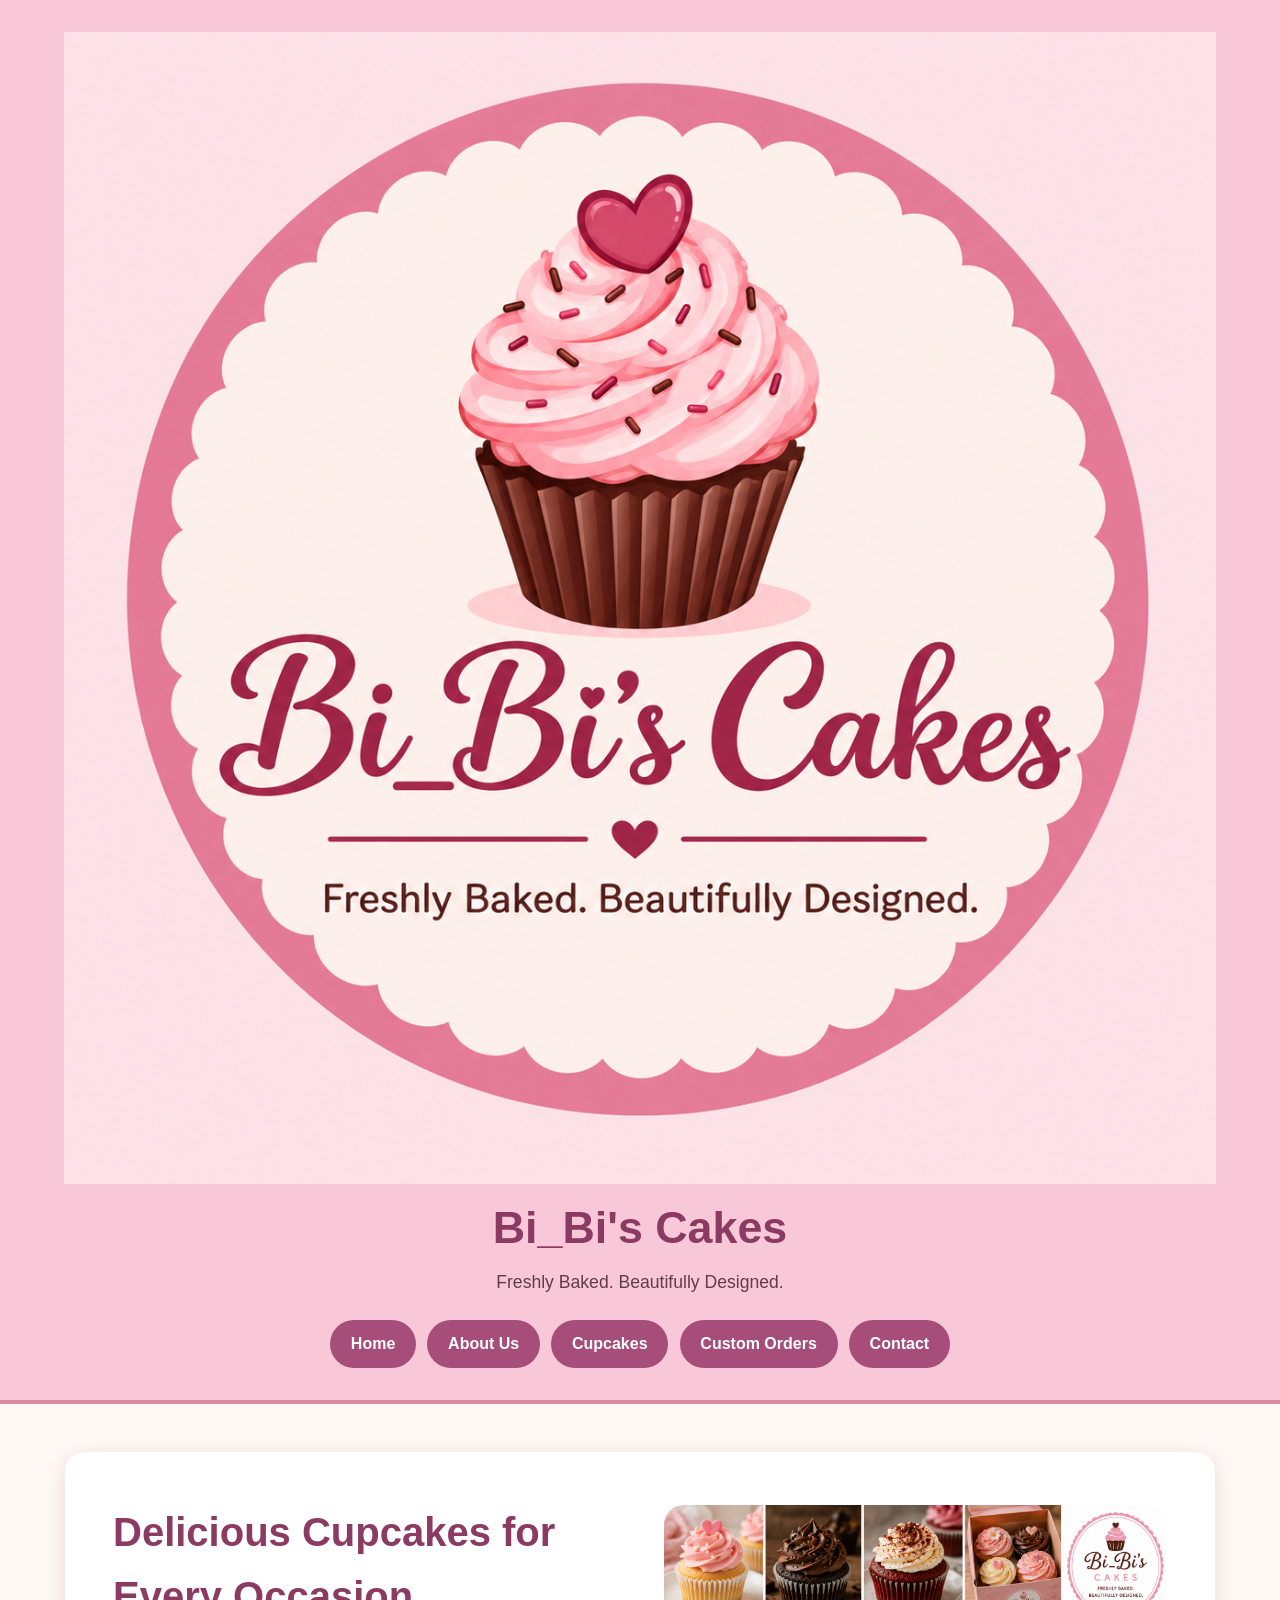
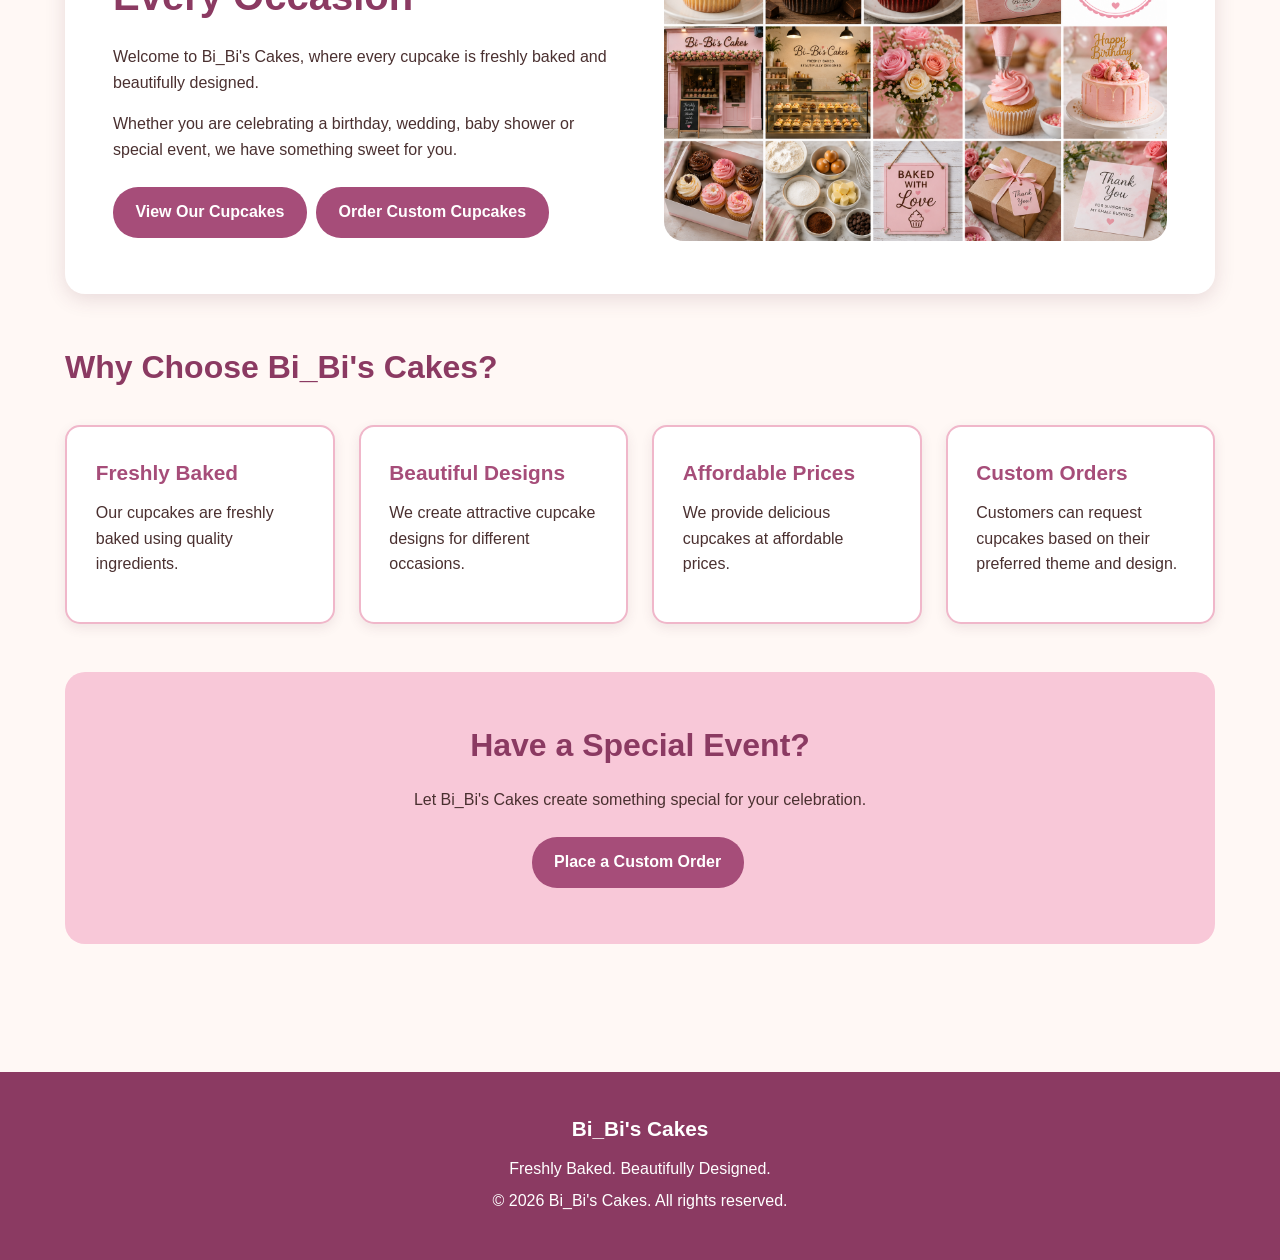
<file: Bi_Bis Cakes final/index.html>
<!DOCTYPE html>
<html lang="en">

<head>
    <meta charset="UTF-8">
    <meta name="viewport" content="width=device-width, initial-scale=1.0">

    <title>Bi_Bi's Cakes | Home</title>

    <link rel="stylesheet" href="style.css">
</head>

<body>

    <!-- HEADER -->

    <header>
                  
        <div class="logo-image">

                <img src="pictures/bib cakes logo.png"
                     alt="Beautiful cupcakes">

            </div>

        <div class="logo">
            <h1>Bi_Bi's Cakes</h1>
            <p>Freshly Baked. Beautifully Designed.</p>
        </div>

        <!-- NAVIGATION -->

        <nav>
            <a href="index.html">Home</a>
            <a href="about.html">About Us</a>
            <a href="cupcakes.html">Cupcakes</a>
            <a href="custom.html">Custom Orders</a>
            <a href="contact.html">Contact</a>
        </nav>

    </header>


    <!-- MAIN CONTENT -->

    <main>

        <!-- HERO SECTION -->

        <section class="hero">

            <div class="hero-text">

                <h2>Delicious Cupcakes for Every Occasion</h2>

                <p>
                    Welcome to Bi_Bi's Cakes, where every cupcake
                    is freshly baked and beautifully designed.
                </p>

                <p>
                    Whether you are celebrating a birthday,
                    wedding, baby shower or special event,
                    we have something sweet for you.
                </p>

                <a class="button" href="cupcakes.html">
                    View Our Cupcakes
                </a>

                <a class="button" href="custom.html">
                    Order Custom Cupcakes
                </a>

            </div>

            <div class="hero-image">

                <img src="pictures/bibi cakes.png"
                     alt="Beautiful cupcakes">

            </div>

        </section>


        <!-- WHY CHOOSE US -->

        <section class="content-section">

            <h2>Why Choose Bi_Bi's Cakes?</h2>

            <div class="card-container">

                <div class="card">

                    <h3>Freshly Baked</h3>

                    <p>
                        Our cupcakes are freshly baked using
                        quality ingredients.
                    </p>

                </div>


                <div class="card">

                    <h3>Beautiful Designs</h3>

                    <p>
                        We create attractive cupcake designs
                        for different occasions.
                    </p>

                </div>


                <div class="card">

                    <h3>Affordable Prices</h3>

                    <p>
                        We provide delicious cupcakes at
                        affordable prices.
                    </p>

                </div>


                <div class="card">

                    <h3>Custom Orders</h3>

                    <p>
                        Customers can request cupcakes based
                        on their preferred theme and design.
                    </p>

                </div>

            </div>

        </section>


        <!-- CALL TO ACTION -->

        <section class="call-to-action">

            <h2>Have a Special Event?</h2>

            <p>
                Let Bi_Bi's Cakes create something special
                for your celebration.
            </p>

            <a class="button" href="custom.html">
                Place a Custom Order
            </a>

        </section>

    </main>


    <!-- FOOTER -->

    <footer>

        <h3>Bi_Bi's Cakes</h3>

        <p>Freshly Baked. Beautifully Designed.</p>

        <p>
            &copy; 2026 Bi_Bi's Cakes. All rights reserved.
        </p>

    </footer>

    <script src="script.js"></script>
</body>

</html>
</file>
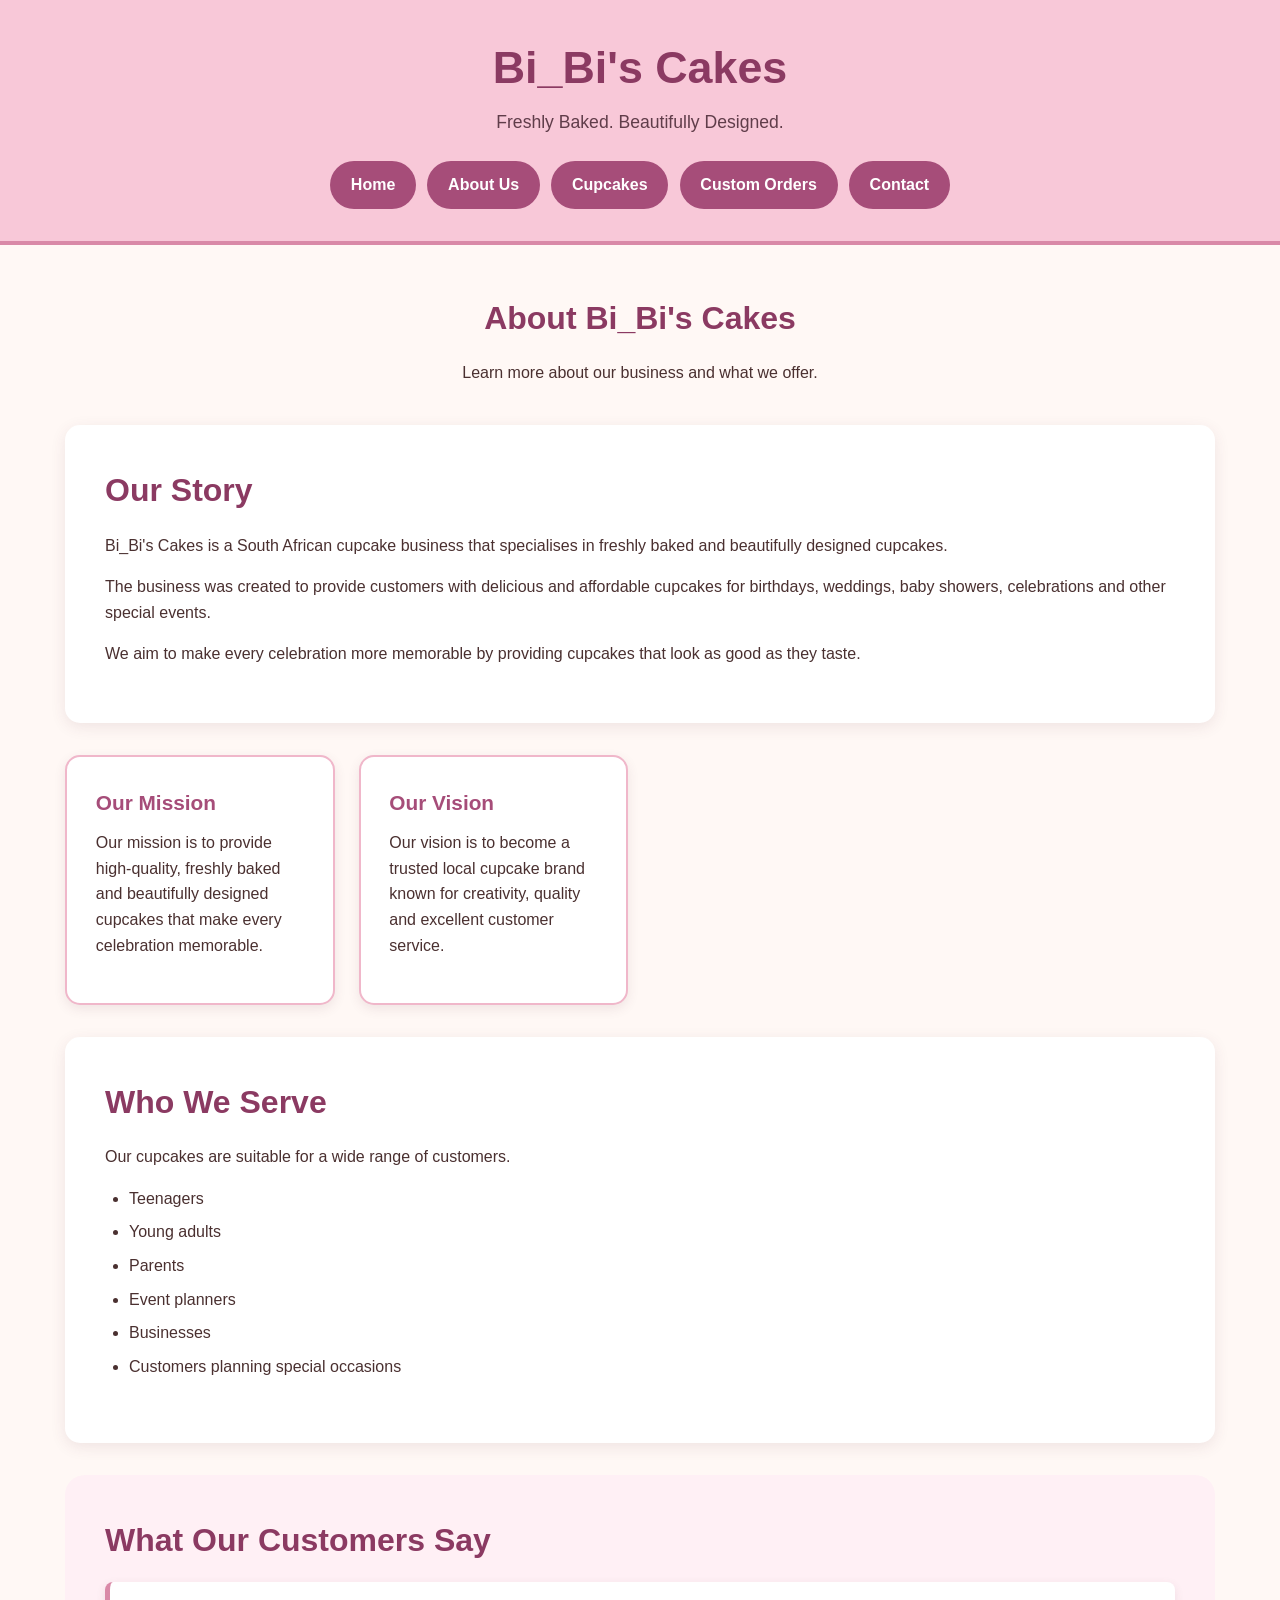
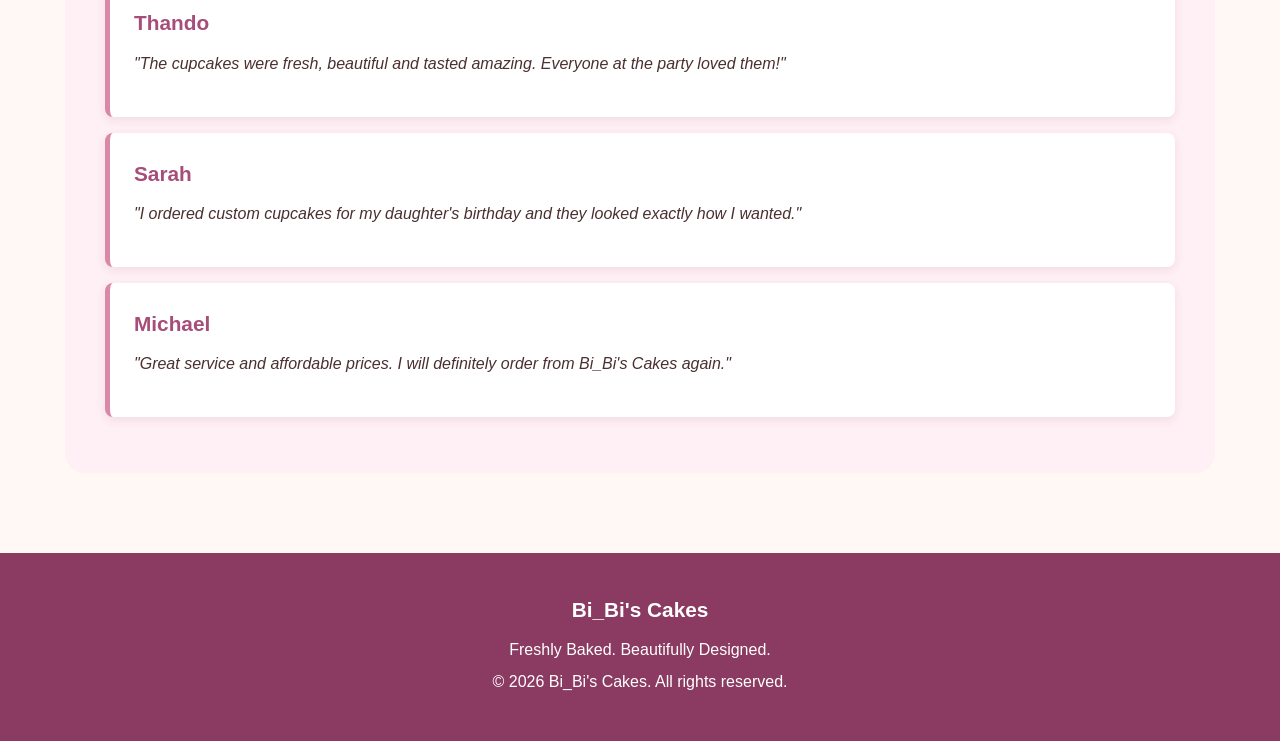
<file: Bi_Bis Cakes final/about.html>
<!DOCTYPE html>
<html lang="en">

<head>

    <meta charset="UTF-8">
    <meta name="viewport" content="width=device-width, initial-scale=1.0">

    <title>Bi_Bi's Cakes | About Us</title>

    <link rel="stylesheet" href="style.css">

</head>

<body>

    <!-- HEADER -->

    <header>

        <div class="logo">

            <h1>Bi_Bi's Cakes</h1>

            <p>Freshly Baked. Beautifully Designed.</p>

        </div>


        <!-- NAVIGATION -->

        <nav>

            <a href="index.html">Home</a>

            <a href="about.html">About Us</a>

            <a href="cupcakes.html">Cupcakes</a>

            <a href="custom.html">Custom Orders</a>

            <a href="contact.html">Contact</a>

        </nav>

    </header>


    <!-- MAIN CONTENT -->

    <main>

        <section class="page-heading">

            <h2>About Bi_Bi's Cakes</h2>

            <p>
                Learn more about our business and what we offer.
            </p>

        </section>


        <!-- BUSINESS HISTORY -->

        <section class="about-section">

            <h2>Our Story</h2>

            <p>
                Bi_Bi's Cakes is a South African cupcake business
                that specialises in freshly baked and beautifully
                designed cupcakes.
            </p>

            <p>
                The business was created to provide customers with
                delicious and affordable cupcakes for birthdays,
                weddings, baby showers, celebrations and other
                special events.
            </p>

            <p>
                We aim to make every celebration more memorable
                by providing cupcakes that look as good as they
                taste.
            </p>

        </section>


        <!-- MISSION AND VISION -->

        <section class="card-container">

            <div class="card">

                <h3>Our Mission</h3>

                <p>
                    Our mission is to provide high-quality,
                    freshly baked and beautifully designed
                    cupcakes that make every celebration
                    memorable.
                </p>

            </div>


            <div class="card">

                <h3>Our Vision</h3>

                <p>
                    Our vision is to become a trusted local
                    cupcake brand known for creativity,
                    quality and excellent customer service.
                </p>

            </div>

        </section>


        <!-- TARGET AUDIENCE -->

        <section class="about-section">

            <h2>Who We Serve</h2>

            <p>
                Our cupcakes are suitable for a wide range
                of customers.
            </p>

            <ul>

                <li>Teenagers</li>

                <li>Young adults</li>

                <li>Parents</li>

                <li>Event planners</li>

                <li>Businesses</li>

                <li>Customers planning special occasions</li>

            </ul>

        </section>


        <!-- REVIEWS -->

        <section class="reviews">

            <h2>What Our Customers Say</h2>


            <div class="review-card">

                <h3>Thando</h3>

                <p>
                    "The cupcakes were fresh, beautiful and
                    tasted amazing. Everyone at the party
                    loved them!"
                </p>

            </div>


            <div class="review-card">

                <h3>Sarah</h3>

                <p>
                    "I ordered custom cupcakes for my daughter's
                    birthday and they looked exactly how I wanted."
                </p>

            </div>


            <div class="review-card">

                <h3>Michael</h3>

                <p>
                    "Great service and affordable prices.
                    I will definitely order from Bi_Bi's Cakes again."
                </p>

            </div>

        </section>

    </main>


    <!-- FOOTER -->

    <footer>

        <h3>Bi_Bi's Cakes</h3>

        <p>Freshly Baked. Beautifully Designed.</p>

        <p>
            &copy; 2026 Bi_Bi's Cakes. All rights reserved.
        </p>

    </footer>

    <script src="script.js"></script>
</body>

</html>
</file>
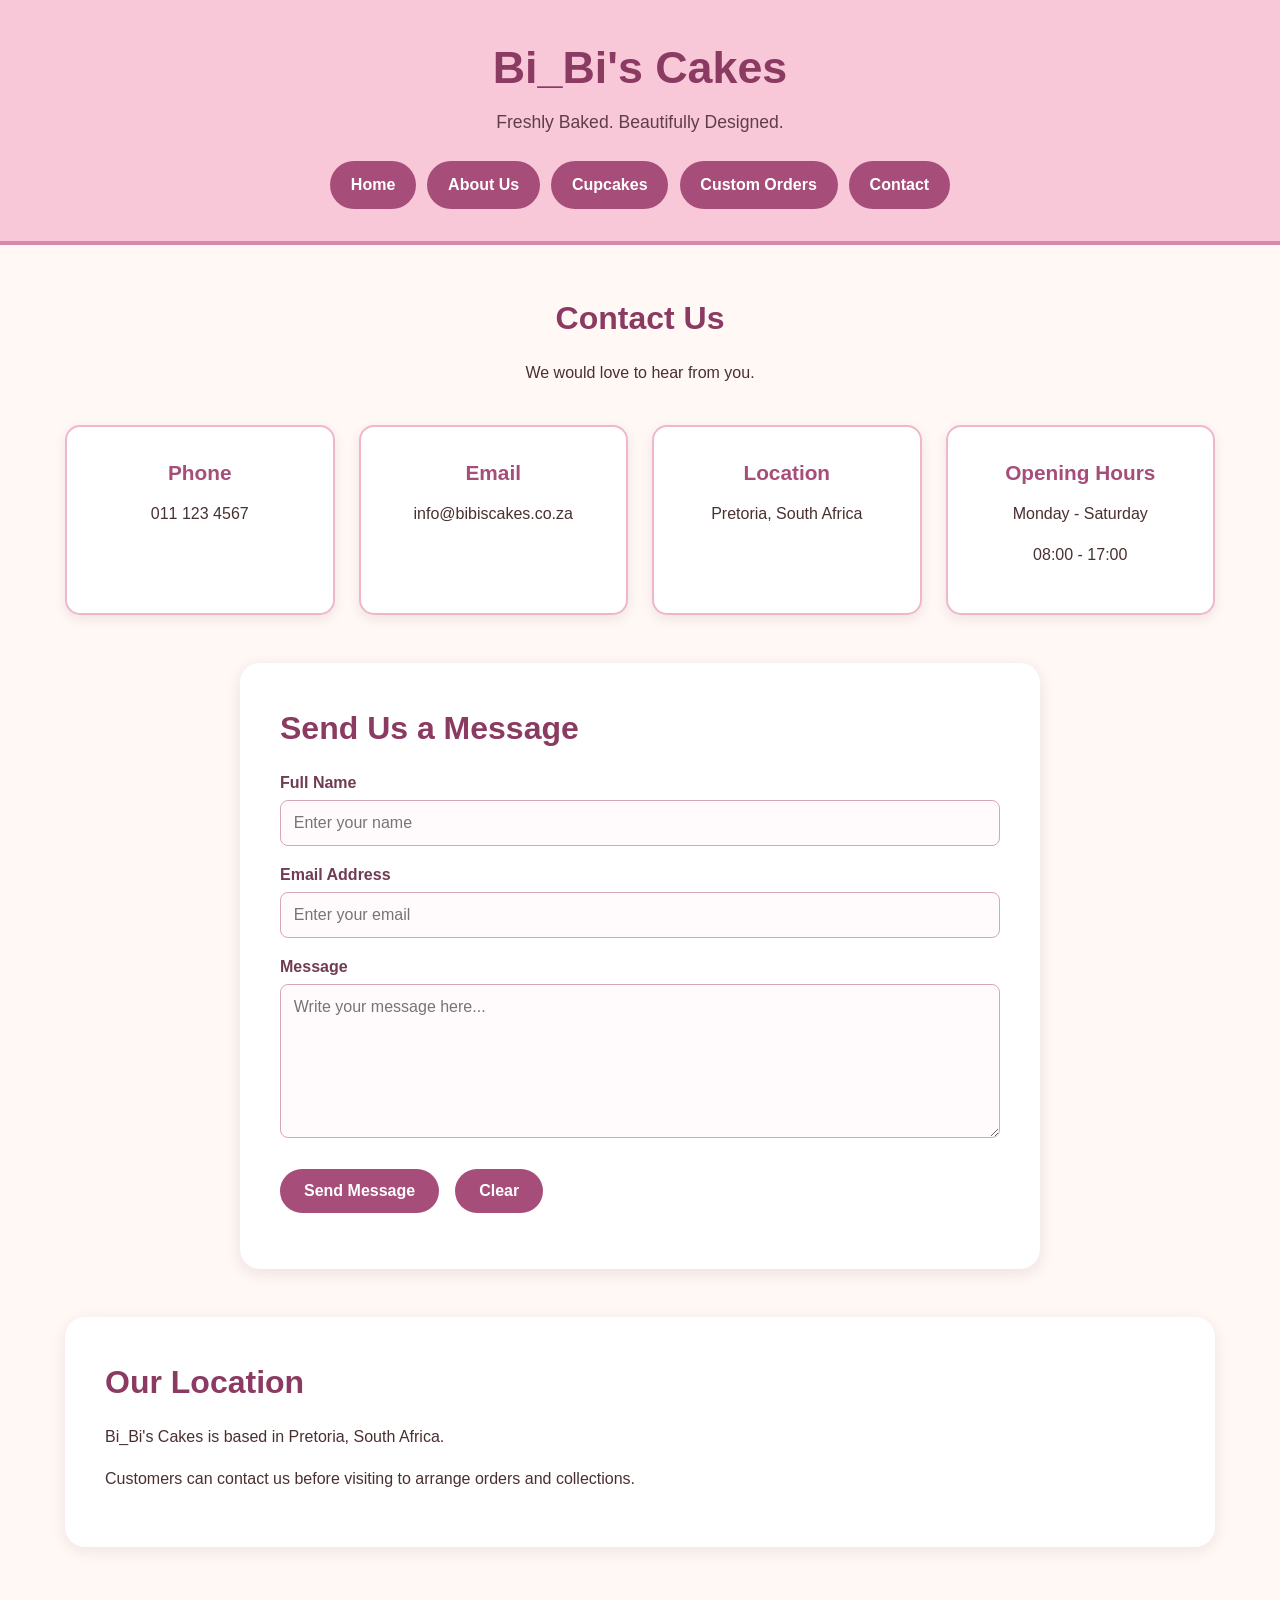
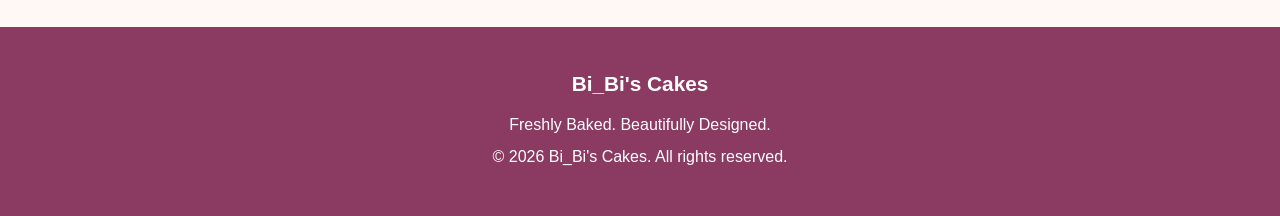
<file: Bi_Bis Cakes final/contact.html>
<!DOCTYPE html>
<html lang="en">

<head>

    <meta charset="UTF-8">
    <meta name="viewport" content="width=device-width, initial-scale=1.0">

    <title>Bi_Bi's Cakes | Contact</title>

    <link rel="stylesheet" href="style.css">

</head>

<body>

    <!-- HEADER -->

    <header>

        <div class="logo">

            <h1>Bi_Bi's Cakes</h1>

            <p>Freshly Baked. Beautifully Designed.</p>

        </div>


        <!-- NAVIGATION -->

        <nav>

            <a href="index.html">Home</a>

            <a href="about.html">About Us</a>

            <a href="cupcakes.html">Cupcakes</a>

            <a href="custom.html">Custom Orders</a>

            <a href="contact.html">Contact</a>

        </nav>

    </header>


    <!-- MAIN CONTENT -->

    <main>

        <section class="page-heading">

            <h2>Contact Us</h2>

            <p>
                We would love to hear from you.
            </p>

        </section>


        <!-- CONTACT INFORMATION -->

        <section class="contact-grid">


            <div class="contact-card">

                <h3>Phone</h3>

                <p>
                    011 123 4567
                </p>

            </div>


            <div class="contact-card">

                <h3>Email</h3>

                <p>
                    info@bibiscakes.co.za
                </p>

            </div>


            <div class="contact-card">

                <h3>Location</h3>

                <p>
                    Pretoria, South Africa
                </p>

            </div>


            <div class="contact-card">

                <h3>Opening Hours</h3>

                <p>
                    Monday - Saturday
                </p>

                <p>
                    08:00 - 17:00
                </p>

            </div>

        </section>


        <!-- CONTACT FORM -->

        <section class="form-section">

            <h2>Send Us a Message</h2>

            <form>


                <label for="contactName">
                    Full Name
                </label>

                <input type="text"
                       id="contactName"
                       name="contactName"
                       placeholder="Enter your name"
                       required>


                <label for="contactEmail">
                    Email Address
                </label>

                <input type="email"
                       id="contactEmail"
                       name="contactEmail"
                       placeholder="Enter your email"
                       required>


                <label for="message">
                    Message
                </label>

                <textarea id="message"
                          name="message"
                          rows="7"
                          placeholder="Write your message here..."
                          required></textarea>


                <div class="form-buttons">

                    <input type="submit"
                           value="Send Message">

                    <input type="reset"
                           value="Clear">

                </div>

            </form>

        </section>


        <!-- LOCATIONS -->

        <section class="locations">

            <h2>Our Location</h2>

            <p>
                Bi_Bi's Cakes is based in Pretoria,
                South Africa.
            </p>

            <p>
                Customers can contact us before visiting
                to arrange orders and collections.
            </p>

        </section>

    </main>


    <!-- FOOTER -->

    <footer>

        <h3>Bi_Bi's Cakes</h3>

        <p>Freshly Baked. Beautifully Designed.</p>

        <p>
            &copy; 2026 Bi_Bi's Cakes. All rights reserved.
        </p>

    </footer>

    <script src="script.js"></script>
</body>

</html>
</file>
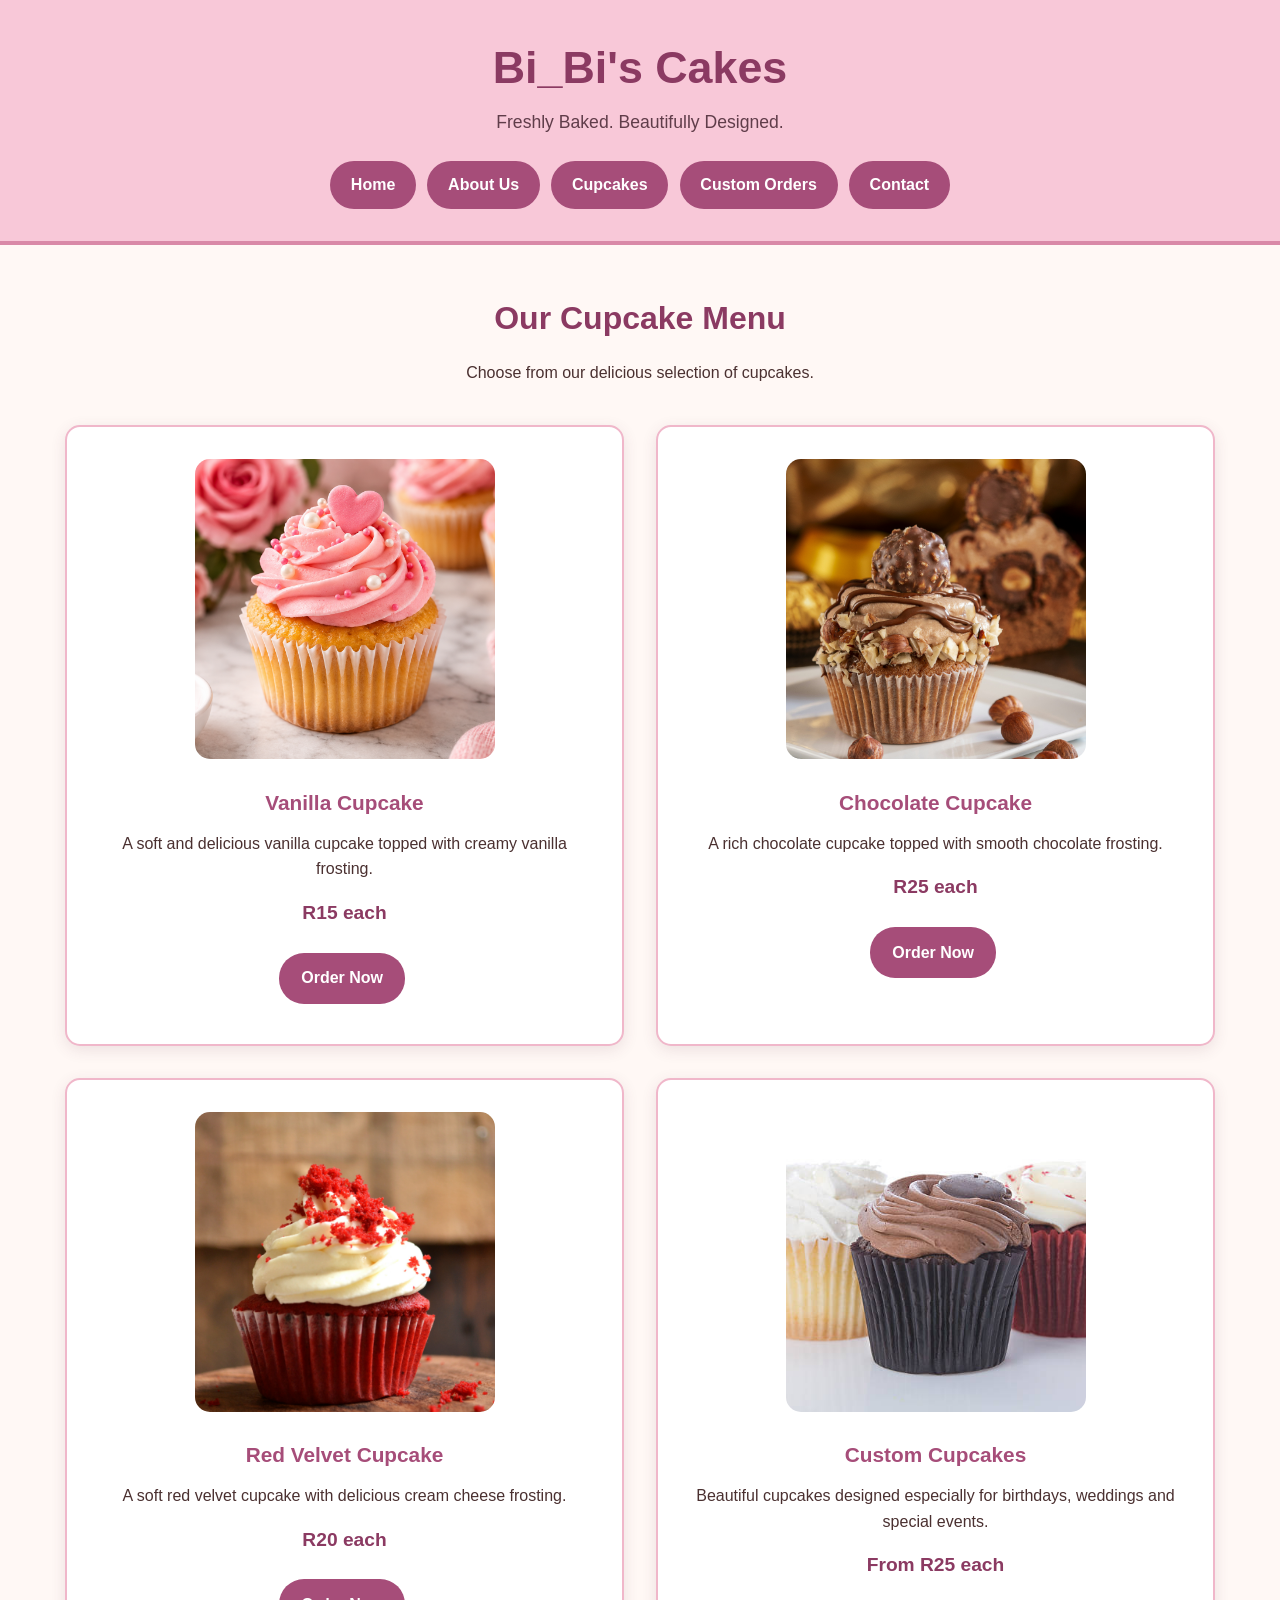
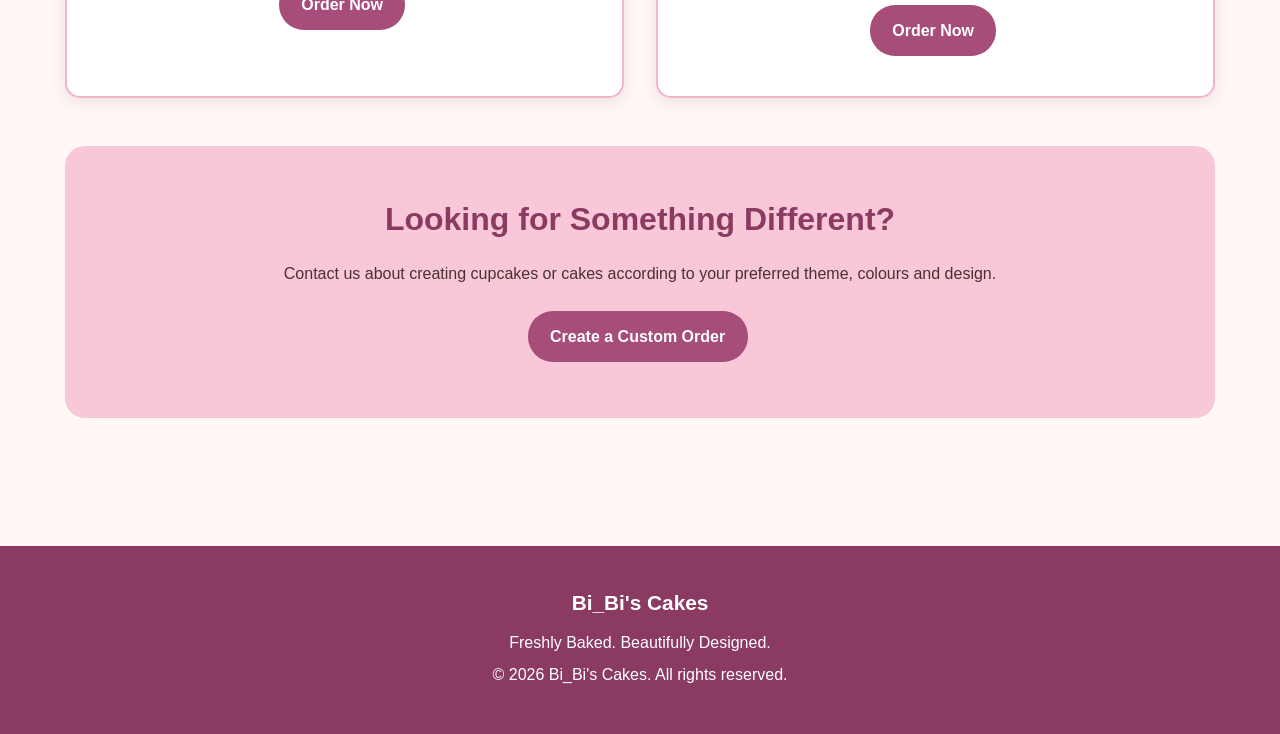
<file: Bi_Bis Cakes final/cupcakes.html>
<!DOCTYPE html>
<html lang="en">

<head>

    <meta charset="UTF-8">
    <meta name="viewport" content="width=device-width, initial-scale=1.0">

    <title>Bi_Bi's Cakes | Cupcakes</title>

    <link rel="stylesheet" href="style.css">

</head>

<body>

    <!-- HEADER -->

    <header>

        <div class="logo">

            <h1>Bi_Bi's Cakes</h1>

            <p>Freshly Baked. Beautifully Designed.</p>

        </div>


        <!-- NAVIGATION -->

        <nav>

            <a href="index.html">Home</a>

            <a href="about.html">About Us</a>

            <a href="cupcakes.html">Cupcakes</a>

            <a href="custom.html">Custom Orders</a>

            <a href="contact.html">Contact</a>

        </nav>

    </header>


    <!-- MAIN CONTENT -->

    <main>

        <section class="page-heading">

            <h2>Our Cupcake Menu</h2>

            <p>
                Choose from our delicious selection of cupcakes.
            </p>

        </section>


        <!-- CUPCAKE GRID -->

        <section class="product-grid">


            <!-- VANILLA -->

            <article class="product-card">

                <img src="pictures/Vanilla 1.png"
                     alt="Vanilla cupcake">

                <h3>Vanilla Cupcake</h3>

                <p>
                    A soft and delicious vanilla cupcake
                    topped with creamy vanilla frosting.
                </p>

                <p class="price">
                    R15 each
                </p>

                <a class="button" href="custom.html">
                    Order Now
                </a>

            </article>


            <!-- CHOCOLATE -->

            <article class="product-card">

                <img src="pictures/Choc 2.jpg"
                     alt="Chocolate cupcake">

                <h3>Chocolate Cupcake</h3>

                <p>
                    A rich chocolate cupcake topped with
                    smooth chocolate frosting.
                </p>

                <p class="price">
                    R25 each
                </p>

                <a class="button" href="custom.html">
                    Order Now
                </a>

            </article>


            <!-- RED VELVET -->

            <article class="product-card">

                <img src="pictures/Red velvet 1.jpg"
                     alt="Red velvet cupcake">

                <h3>Red Velvet Cupcake</h3>

                <p>
                    A soft red velvet cupcake with delicious
                    cream cheese frosting.
                </p>

                <p class="price">
                    R20 each
                </p>

                <a class="button" href="custom.html">
                    Order Now
                </a>

            </article>


            <!-- CUSTOM -->

            <article class="product-card">

                <img src="pictures/custom.jpg"
                     alt="Custom celebration cupcakes">

                <h3>Custom Cupcakes</h3>

                <p>
                    Beautiful cupcakes designed especially
                    for birthdays, weddings and special events.
                </p>

                <p class="price">
                    From R25 each
                </p>

                <a class="button" href="custom.html">
                    Order Now
                </a>

            </article>

        </section>


        <!-- INFORMATION -->

        <section class="call-to-action">

            <h2>Looking for Something Different?</h2>

            <p>
                Contact us about creating cupcakes or cakes according
                to your preferred theme, colours and design.
            </p>

            <a class="button" href="custom.html">
                Create a Custom Order
            </a>

        </section>

    </main>


    <!-- FOOTER -->

    <footer>

        <h3>Bi_Bi's Cakes</h3>

        <p>Freshly Baked. Beautifully Designed.</p>

        <p>
            &copy; 2026 Bi_Bi's Cakes. All rights reserved.
        </p>

    </footer>

    <script src="script.js"></script>
</body>

</html>
</file>
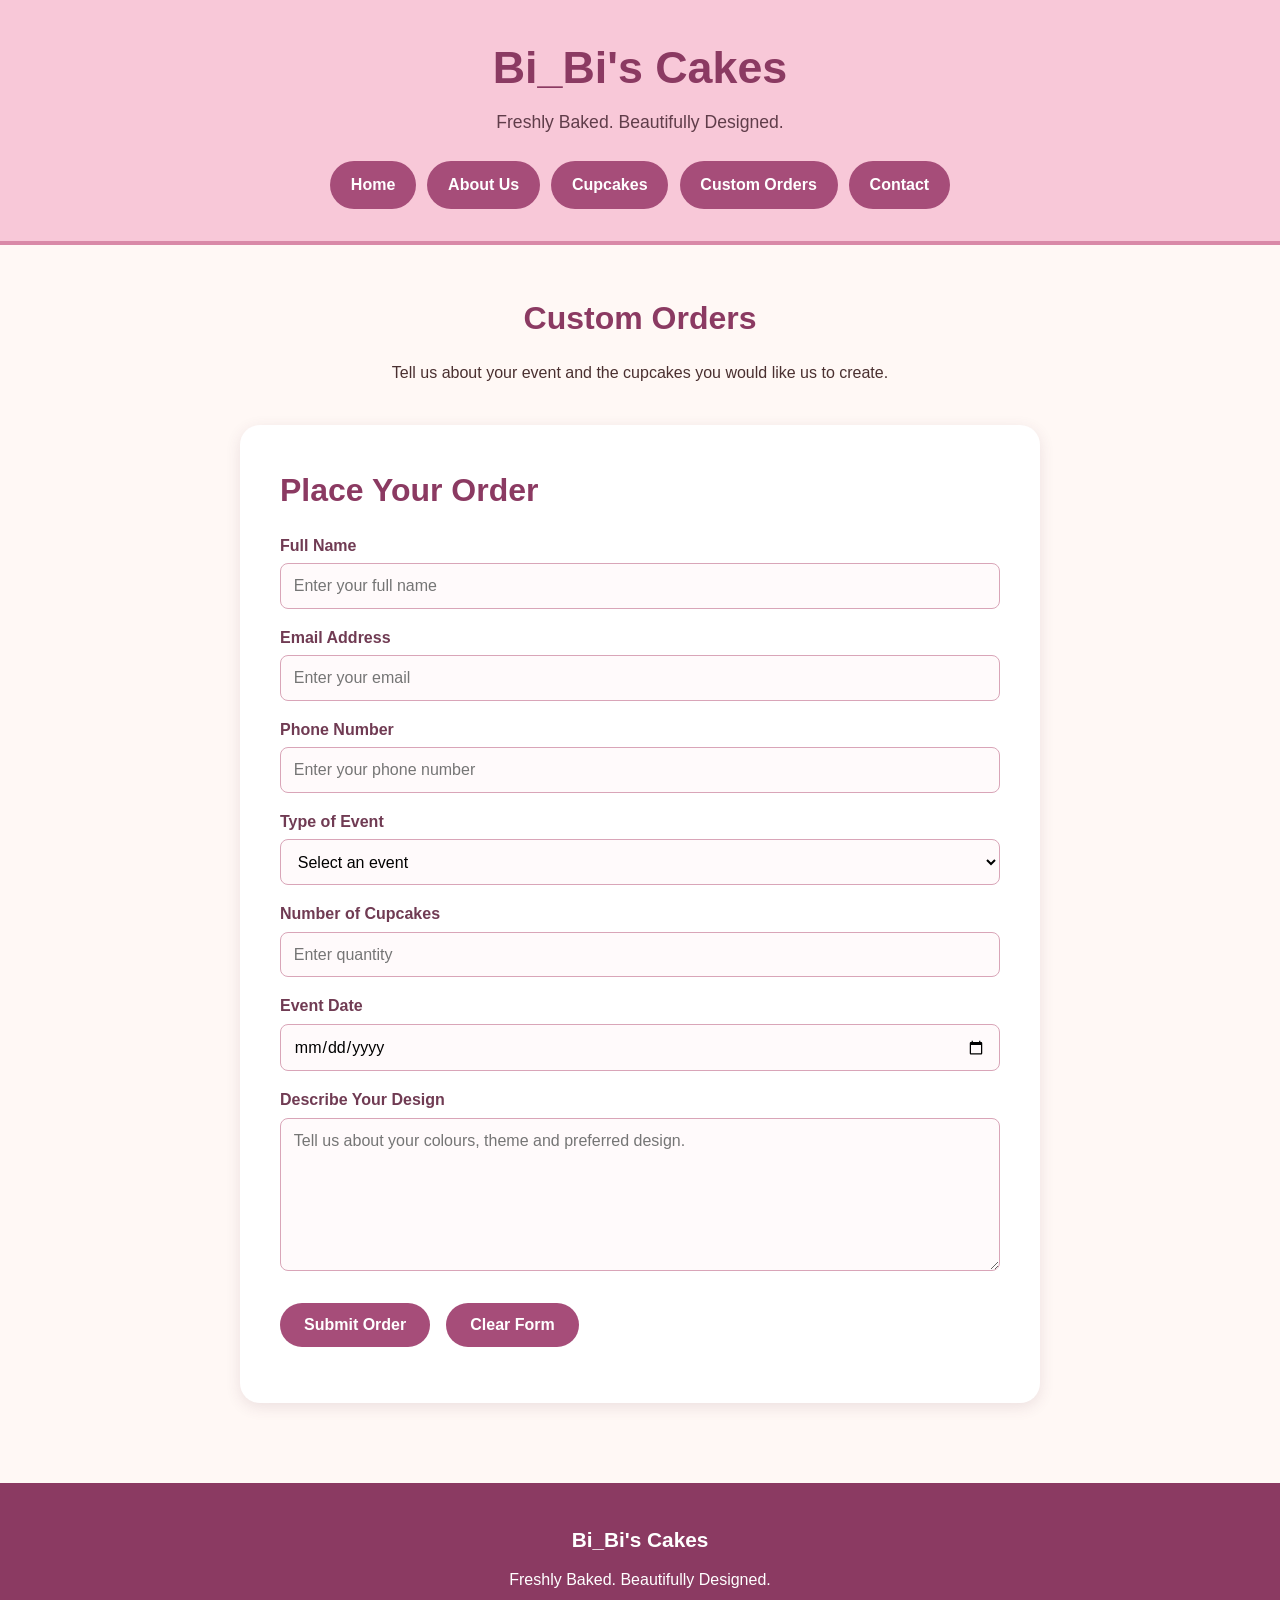
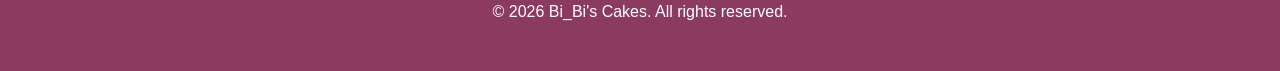
<file: Bi_Bis Cakes final/custom.html>
<!DOCTYPE html>
<html lang="en">

<head>

    <meta charset="UTF-8">
    <meta name="viewport" content="width=device-width, initial-scale=1.0">

    <title>Bi_Bi's Cakes | Custom Orders</title>

    <link rel="stylesheet" href="style.css">

</head>

<body>

    <!-- HEADER -->

    <header>

        <div class="logo">

            <h1>Bi_Bi's Cakes</h1>

            <p>Freshly Baked. Beautifully Designed.</p>

        </div>


        <!-- NAVIGATION -->

        <nav>

            <a href="index.html">Home</a>

            <a href="about.html">About Us</a>

            <a href="cupcakes.html">Cupcakes</a>

            <a href="custom.html">Custom Orders</a>

            <a href="contact.html">Contact</a>

        </nav>

    </header>


    <!-- MAIN CONTENT -->

    <main>

        <section class="page-heading">

            <h2>Custom Orders</h2>

            <p>
                Tell us about your event and the cupcakes
                you would like us to create.
            </p>

        </section>


        <!-- ORDER FORM -->

        <section class="form-section">

            <h2>Place Your Order</h2>

            <form>


                <!-- NAME -->

                <label for="name">
                    Full Name
                </label>

                <input type="text"
                       id="name"
                       name="name"
                       placeholder="Enter your full name"
                       required>


                <!-- EMAIL -->

                <label for="email">
                    Email Address
                </label>

                <input type="email"
                       id="email"
                       name="email"
                       placeholder="Enter your email"
                       required>


                <!-- PHONE -->

                <label for="phone">
                    Phone Number
                </label>

                <input type="tel"
                       id="phone"
                       name="phone"
                       placeholder="Enter your phone number"
                       required>


                <!-- EVENT -->

                <label for="event">
                    Type of Event
                </label>

                <select id="event"
                        name="event">

                    <option value="">
                        Select an event
                    </option>

                    <option value="birthday">
                        Birthday
                    </option>

                    <option value="wedding">
                        Wedding
                    </option>

                    <option value="baby-shower">
                        Baby Shower
                    </option>

                    <option value="corporate">
                        Corporate Event
                    </option>

                    <option value="graduation">
                        Graduation
                    </option>

                    <option value="other">
                        Other
                    </option>

                </select>


                <!-- QUANTITY -->

                <label for="quantity">
                    Number of Cupcakes
                </label>

                <input type="number"
                       id="quantity"
                       name="quantity"
                       min="1"
                       placeholder="Enter quantity"
                       required>


                <!-- DATE -->

                <label for="date">
                    Event Date
                </label>

                <input type="date"
                       id="date"
                       name="date"
                       required>


                <!-- DESIGN -->

                <label for="design">
                    Describe Your Design
                </label>

                <textarea id="design"
                          name="design"
                          rows="7"
                          placeholder="Tell us about your colours, theme and preferred design."
                          required></textarea>


                <!-- BUTTONS -->

                <div class="form-buttons">

                    <input type="submit"
                           value="Submit Order">

                    <input type="reset"
                           value="Clear Form">

                </div>

            </form>

        </section>

    </main>


    <!-- FOOTER -->

    <footer>

        <h3>Bi_Bi's Cakes</h3>

        <p>Freshly Baked. Beautifully Designed.</p>

        <p>
            &copy; 2026 Bi_Bi's Cakes. All rights reserved.
        </p>

    </footer>

    <script src="script.js"></script>
</body>

</html>
</file>
<file: Bi_Bis Cakes final/style.css>
/* =========================================
   BI_BI'S CAKES WEBSITE
   EXTERNAL STYLESHEET
   ========================================= */


/* =========================================
   CSS RESET
   ========================================= */

* {
    margin: 0;
    padding: 0;
    box-sizing: border-box;
}


/* =========================================
   BASE STYLES
   ========================================= */

html {
    scroll-behavior: smooth;
}

body {
    font-family: Arial, Helvetica, sans-serif;
    font-size: 1rem;
    line-height: 1.6;
    background-color: #fff8f5;
    color: #4a3030;
}


/* =========================================
   TYPOGRAPHY
   ========================================= */

h1 {
    font-size: 2.8rem;
    color: #8b3a62;
    margin-bottom: 0.3rem;
}

h2 {
    font-size: 2rem;
    color: #8b3a62;
    margin-bottom: 1rem;
}

h3 {
    font-size: 1.3rem;
    color: #a64d79;
    margin-bottom: 0.7rem;
}

p {
    margin-bottom: 1rem;
}

ul {
    margin-left: 1.5rem;
    margin-bottom: 1.5rem;
}

li {
    margin-bottom: 0.5rem;
}


/* =========================================
   HEADER
   ========================================= */

header {
    background-color: #f8c8d8;
    padding: 2rem 5%;
    text-align: center;
    border-bottom: 4px solid #d989a7;
}

.logo p {
    color: #603d4a;
    font-size: 1.1rem;
}


/* =========================================
   NAVIGATION
   ========================================= */

nav {
    display: flex;
    justify-content: center;
    align-items: center;
    flex-wrap: wrap;
    gap: 0.7rem;
    margin-top: 1.5rem;
}

nav a {
    text-decoration: none;
    background-color: #a64d79;
    color: white;
    padding: 0.7rem 1.3rem;
    border-radius: 25px;
    font-weight: bold;
    transition: 0.3s;
}

nav a:hover {
    background-color: #7d3156;
    transform: translateY(-2px);
}

nav a:focus {
    outline: 3px solid #ffffff;
    outline-offset: 3px;
}


/* =========================================
   MAIN
   ========================================= */

main {
    width: 90%;
    max-width: 1150px;
    margin: auto;
    padding: 3rem 0;
}


/* =========================================
   HERO SECTION
   ========================================= */

.hero {
    display: grid;
    grid-template-columns: 1fr 1fr;
    gap: 3rem;
    align-items: center;
    background-color: white;
    padding: 3rem;
    border-radius: 20px;
    box-shadow: 0 5px 20px rgba(100, 50, 70, 0.15);
    margin-bottom: 3rem;
}

.hero-text h2 {
    font-size: 2.5rem;
}

.hero-image img {
    width: 100%;
    height: auto;
    border-radius: 20px;
    display: block;
}


/* =========================================
   BUTTONS
   ========================================= */

.button {
    display: inline-block;
    background-color: #a64d79;
    color: white;
    text-decoration: none;
    padding: 0.8rem 1.4rem;
    border-radius: 25px;
    margin: 0.5rem 0.3rem 0.5rem 0;
    font-weight: bold;
    transition: 0.3s;
}

.button:hover {
    background-color: #7d3156;
    transform: translateY(-2px);
}


/* =========================================
   CONTENT SECTIONS
   ========================================= */

.content-section {
    margin-bottom: 3rem;
}

.page-heading {
    text-align: center;
    margin-bottom: 2.5rem;
}

.about-section {
    background-color: white;
    padding: 2.5rem;
    border-radius: 15px;
    margin-bottom: 2rem;
    box-shadow: 0 4px 15px rgba(100, 50, 70, 0.1);
}


/* =========================================
   CARDS
   ========================================= */

.card-container {
    display: grid;
    grid-template-columns: repeat(4, 1fr);
    gap: 1.5rem;
    margin: 2rem 0;
}

.card {
    background-color: white;
    padding: 1.8rem;
    border: 2px solid #f0b7ca;
    border-radius: 15px;
    box-shadow: 0 4px 12px rgba(100, 50, 70, 0.1);
    transition: 0.3s;
}

.card:hover {
    transform: translateY(-5px);
    box-shadow: 0 7px 18px rgba(100, 50, 70, 0.18);
}


/* =========================================
   CALL TO ACTION
   ========================================= */

.call-to-action {
    background-color: #f8c8d8;
    text-align: center;
    padding: 3rem 2rem;
    border-radius: 20px;
    margin: 3rem 0;
}

.call-to-action h2 {
    color: #8b3a62;
}


/* =========================================
   CUPCAKE PRODUCTS
   ========================================= */

.product-grid {
    display: grid;
    grid-template-columns: repeat(2, 1fr);
    gap: 2rem;
}

.product-card {
    background-color: white;
    padding: 2rem;
    text-align: center;
    border: 2px solid #f0b7ca;
    border-radius: 15px;
    box-shadow: 0 4px 15px rgba(100, 50, 70, 0.12);
    transition: 0.3s;
}

.product-card:hover {
    transform: translateY(-5px);
    box-shadow: 0 8px 20px rgba(100, 50, 70, 0.2);
}

.product-card img {
    width: 100%;
    max-width: 300px;
    aspect-ratio: 1 / 1;
    object-fit: cover;
    border-radius: 15px;
    margin-bottom: 1.2rem;
}

.price {
    font-size: 1.2rem;
    font-weight: bold;
    color: #8b3a62;
}


/* =========================================
   REVIEWS
   ========================================= */

.reviews {
    background-color: #fff0f5;
    padding: 2.5rem;
    border-radius: 20px;
    margin-top: 2rem;
}

.review-card {
    background-color: white;
    padding: 1.5rem;
    margin: 1rem 0;
    border-left: 5px solid #d989a7;
    border-radius: 8px;
    box-shadow: 0 3px 10px rgba(100, 50, 70, 0.1);
}

.review-card p {
    font-style: italic;
}


/* =========================================
   FORMS
   ========================================= */

.form-section {
    background-color: white;
    max-width: 800px;
    margin: auto;
    padding: 2.5rem;
    border-radius: 20px;
    box-shadow: 0 4px 15px rgba(100, 50, 70, 0.12);
}

form {
    width: 100%;
}

label {
    display: block;
    font-weight: bold;
    color: #703b53;
    margin-top: 1rem;
    margin-bottom: 0.3rem;
}

input,
select,
textarea {
    width: 100%;
    padding: 0.8rem;
    border: 1px solid #d9a5b8;
    border-radius: 8px;
    font-family: Arial, Helvetica, sans-serif;
    font-size: 1rem;
    background-color: #fffafb;
}

textarea {
    resize: vertical;
}

input:focus,
select:focus,
textarea:focus {
    outline: none;
    border: 2px solid #a64d79;
    background-color: white;
}


/* =========================================
   FORM BUTTONS
   ========================================= */

.form-buttons {
    margin-top: 1.5rem;
    display: flex;
    gap: 1rem;
    flex-wrap: wrap;
}

input[type="submit"],
input[type="reset"] {
    width: auto;
    border: none;
    padding: 0.8rem 1.5rem;
    border-radius: 25px;
    background-color: #a64d79;
    color: white;
    font-weight: bold;
    cursor: pointer;
    transition: 0.3s;
}

input[type="submit"]:hover,
input[type="reset"]:hover {
    background-color: #7d3156;
    transform: translateY(-2px);
}


/* =========================================
   CONTACT
   ========================================= */

.contact-grid {
    display: grid;
    grid-template-columns: repeat(4, 1fr);
    gap: 1.5rem;
    margin-bottom: 3rem;
}

.contact-card {
    background-color: white;
    padding: 1.8rem;
    text-align: center;
    border: 2px solid #f0b7ca;
    border-radius: 15px;
    box-shadow: 0 4px 12px rgba(100, 50, 70, 0.1);
}

.contact-card p {
    word-break: break-word;
}

.locations {
    background-color: white;
    padding: 2.5rem;
    margin-top: 3rem;
    border-radius: 20px;
    box-shadow: 0 4px 15px rgba(100, 50, 70, 0.1);
}


/* =========================================
   IMAGES
   ========================================= */

img {
    max-width: 100%;
    height: auto;
}


/* =========================================
   FOOTER
   ========================================= */

footer {
    background-color: #8b3a62;
    color: white;
    text-align: center;
    padding: 2.5rem 1rem;
    margin-top: 2rem;
}

footer h3 {
    color: white;
}

footer p {
    margin-bottom: 0.4rem;
}


/* ----------------------
   TABLET RESPONSIVENESS
   ----------------------*/

@media screen and (max-width: 900px) {

    .hero {
        grid-template-columns: 1fr;
        text-align: center;
    }

    .card-container {
        grid-template-columns: repeat(2, 1fr);
    }

    .contact-grid {
        grid-template-columns: repeat(2, 1fr);
    }

}


/* =========================================
   MOBILE RESPONSIVENESS
   ========================================= */

@media screen and (max-width: 600px) {

    body {
        font-size: 0.95rem;
    }

    h1 {
        font-size: 2rem;
    }

    h2 {
        font-size: 1.6rem;
    }

    h3 {
        font-size: 1.2rem;
    }


    /* HEADER */

    header {
        padding: 1.5rem 1rem;
    }


    /* NAVIGATION */

    nav {
        flex-direction: column;
        width: 100%;
    }

    nav a {
        width: 100%;
        text-align: center;
    }


    /* MAIN */

    main {
        width: 94%;
        padding: 2rem 0;
    }


    /* HERO */

    .hero {
        padding: 1.5rem;
        gap: 1.5rem;
    }

    .hero-text h2 {
        font-size: 1.8rem;
    }


    /* CARDS */

    .card-container {
        grid-template-columns: 1fr;
    }


    /* PRODUCTS */

    .product-grid {
        grid-template-columns: 1fr;
    }


    /* CONTACT */

    .contact-grid {
        grid-template-columns: 1fr;
    }


    /* SECTIONS */

    .about-section,
    .form-section,
    .reviews,
    .locations {
        padding: 1.5rem;
    }


    /* BUTTONS */

    .button {
        display: block;
        text-align: center;
        width: 100%;
    }


    /* FORM */

    .form-buttons {
        flex-direction: column;
    }

    input[type="submit"],
    input[type="reset"] {
        width: 100%;
    }

}
</file>
